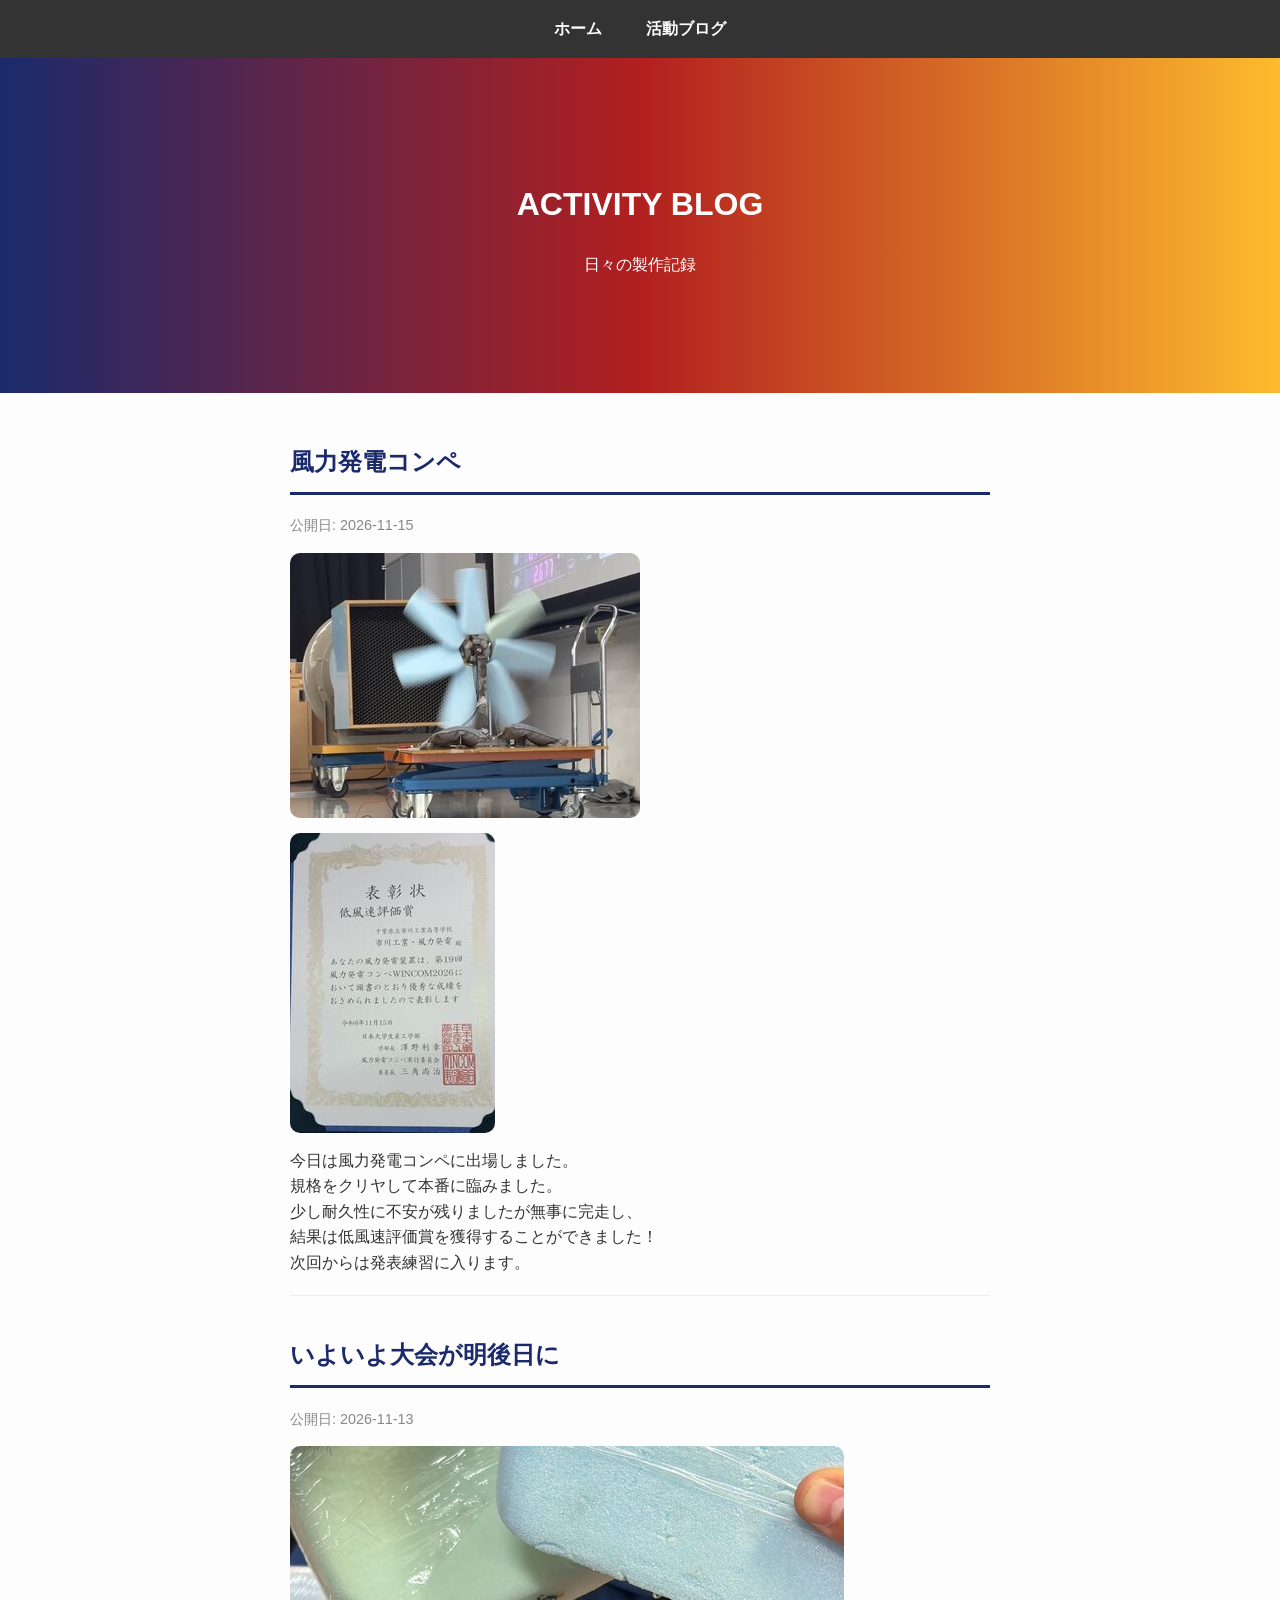
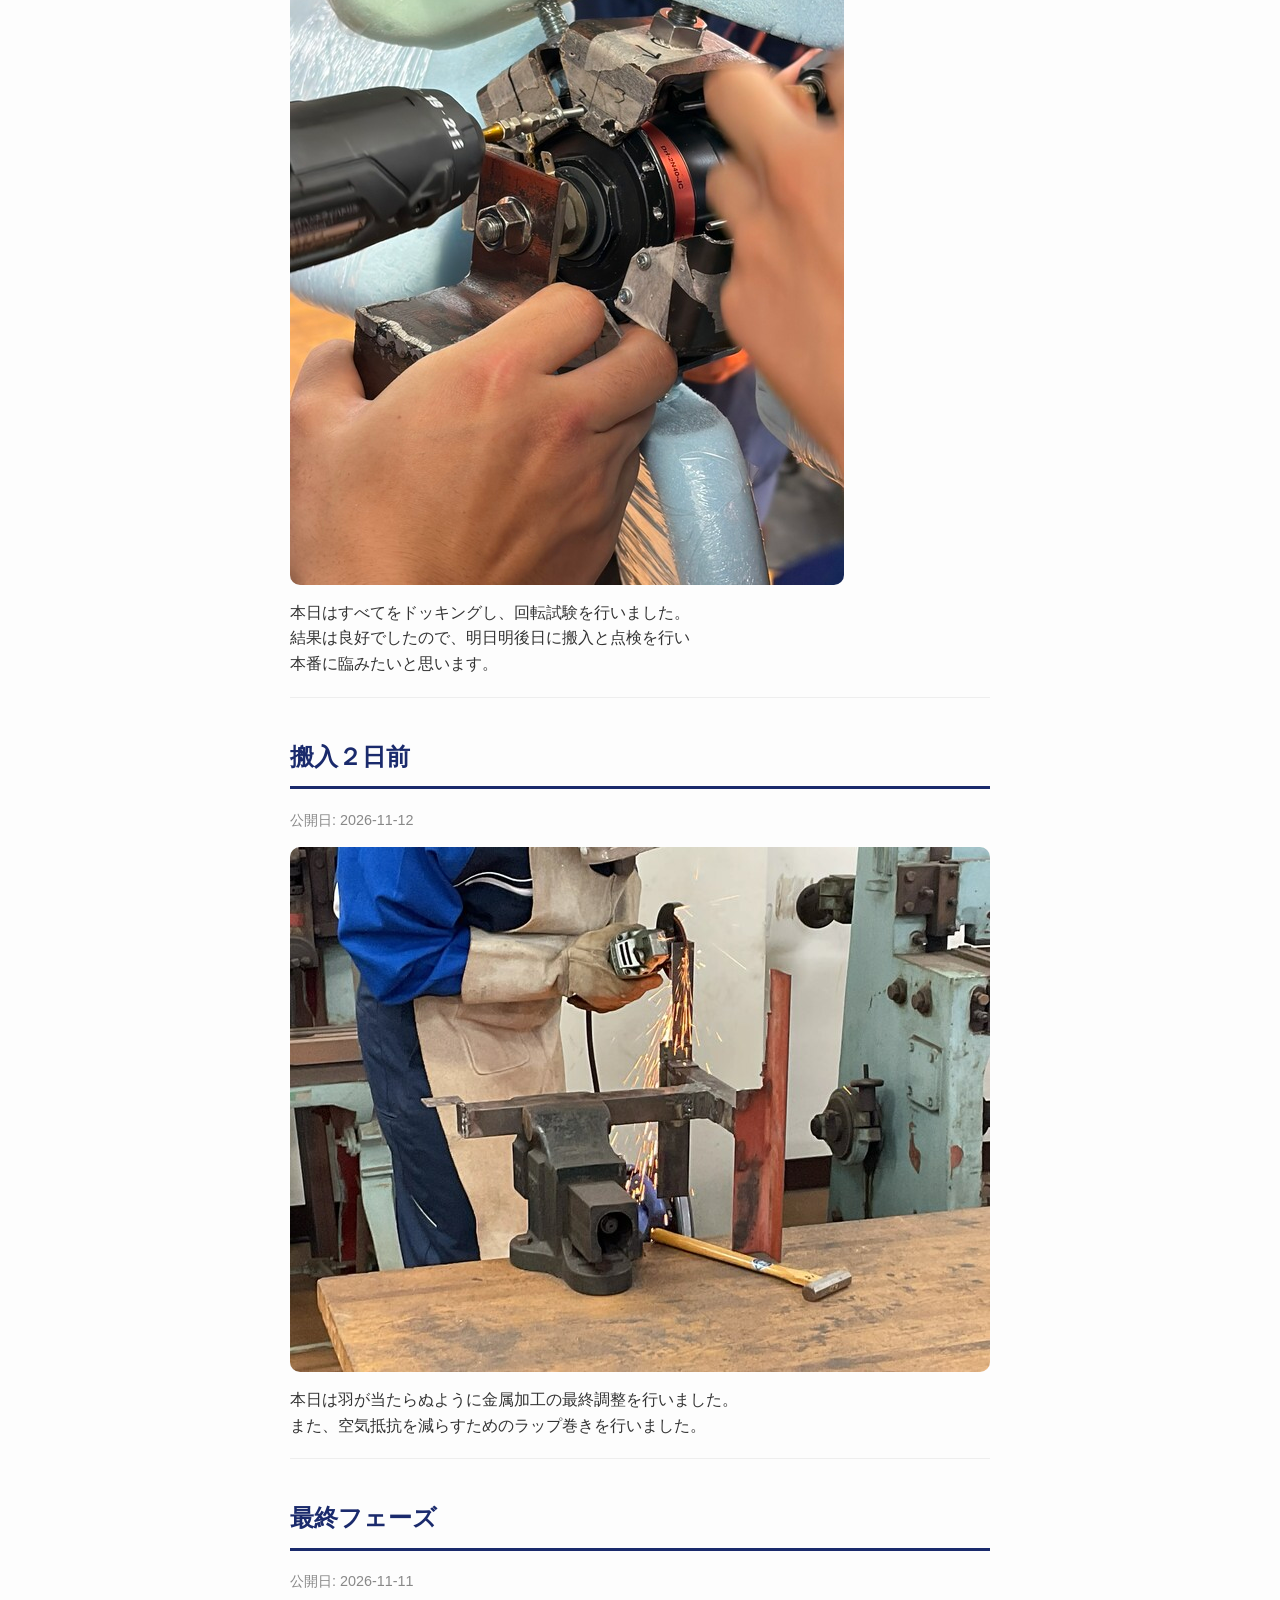
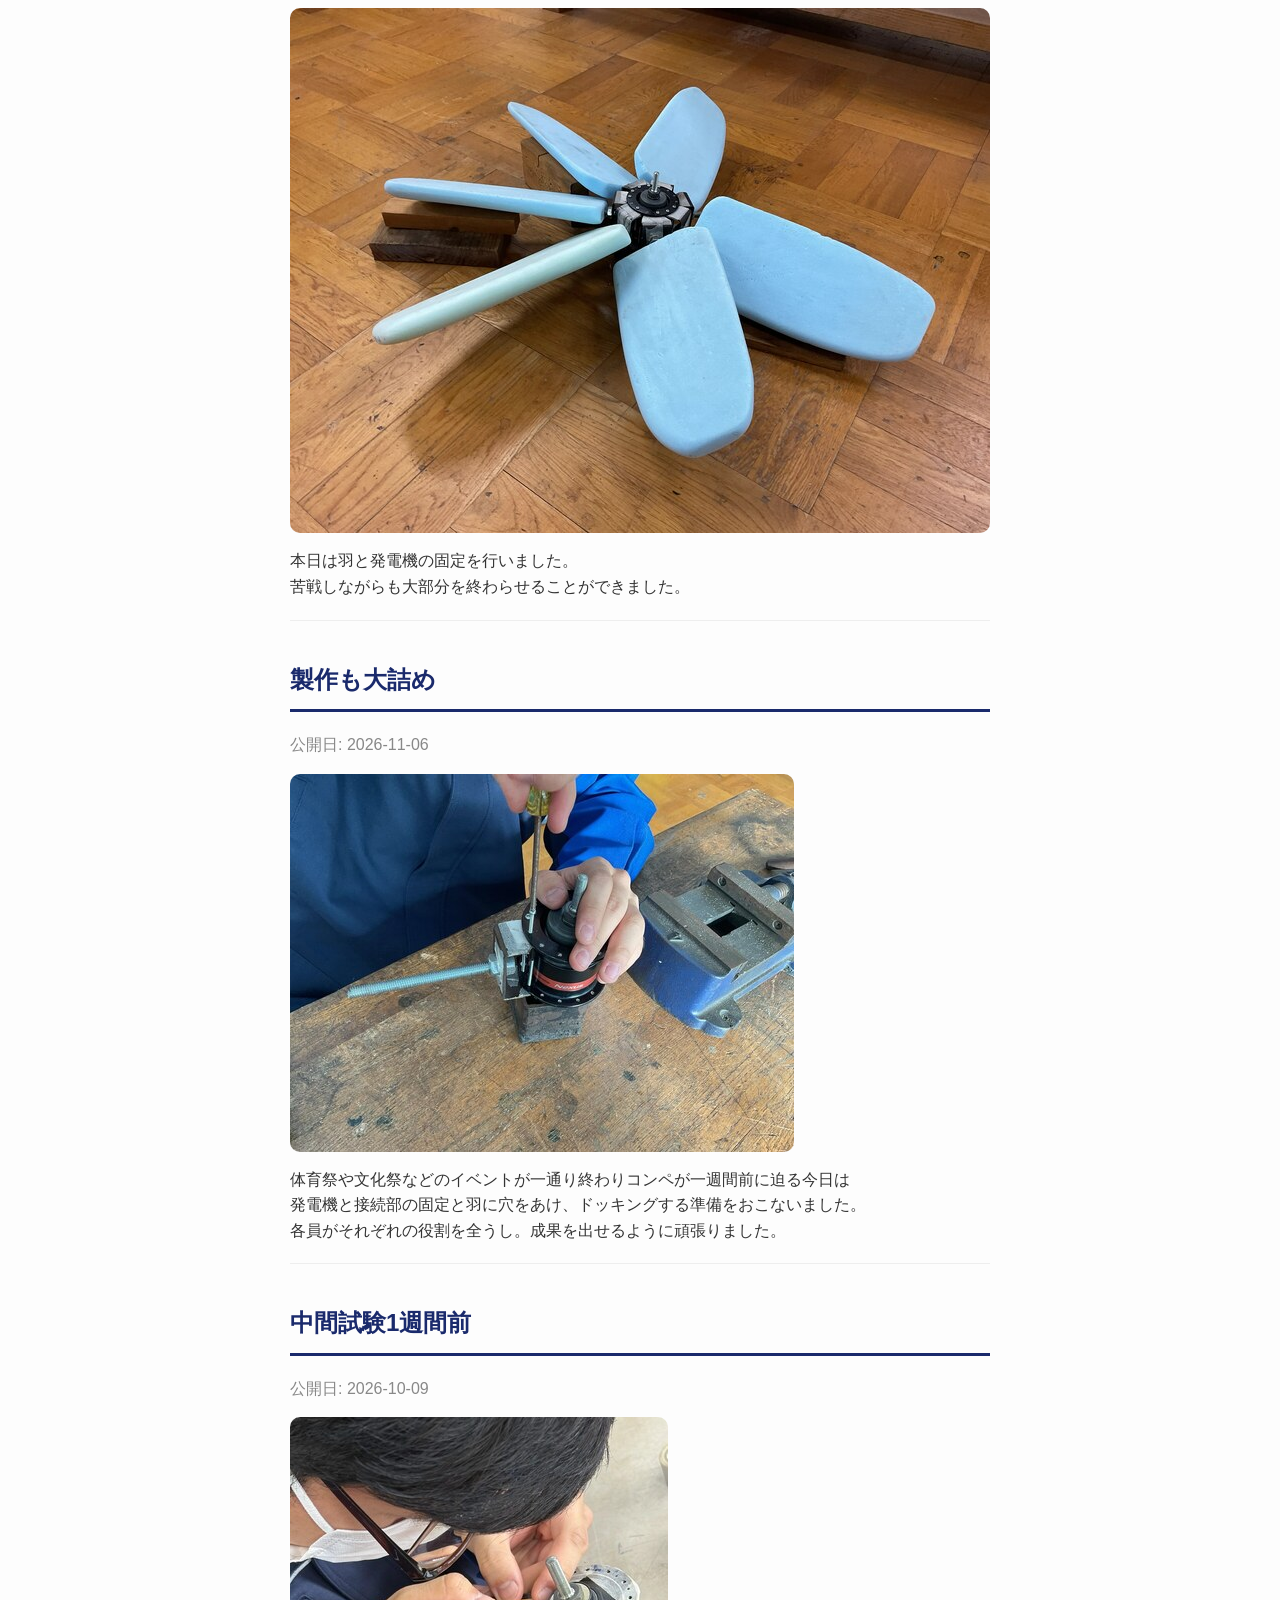
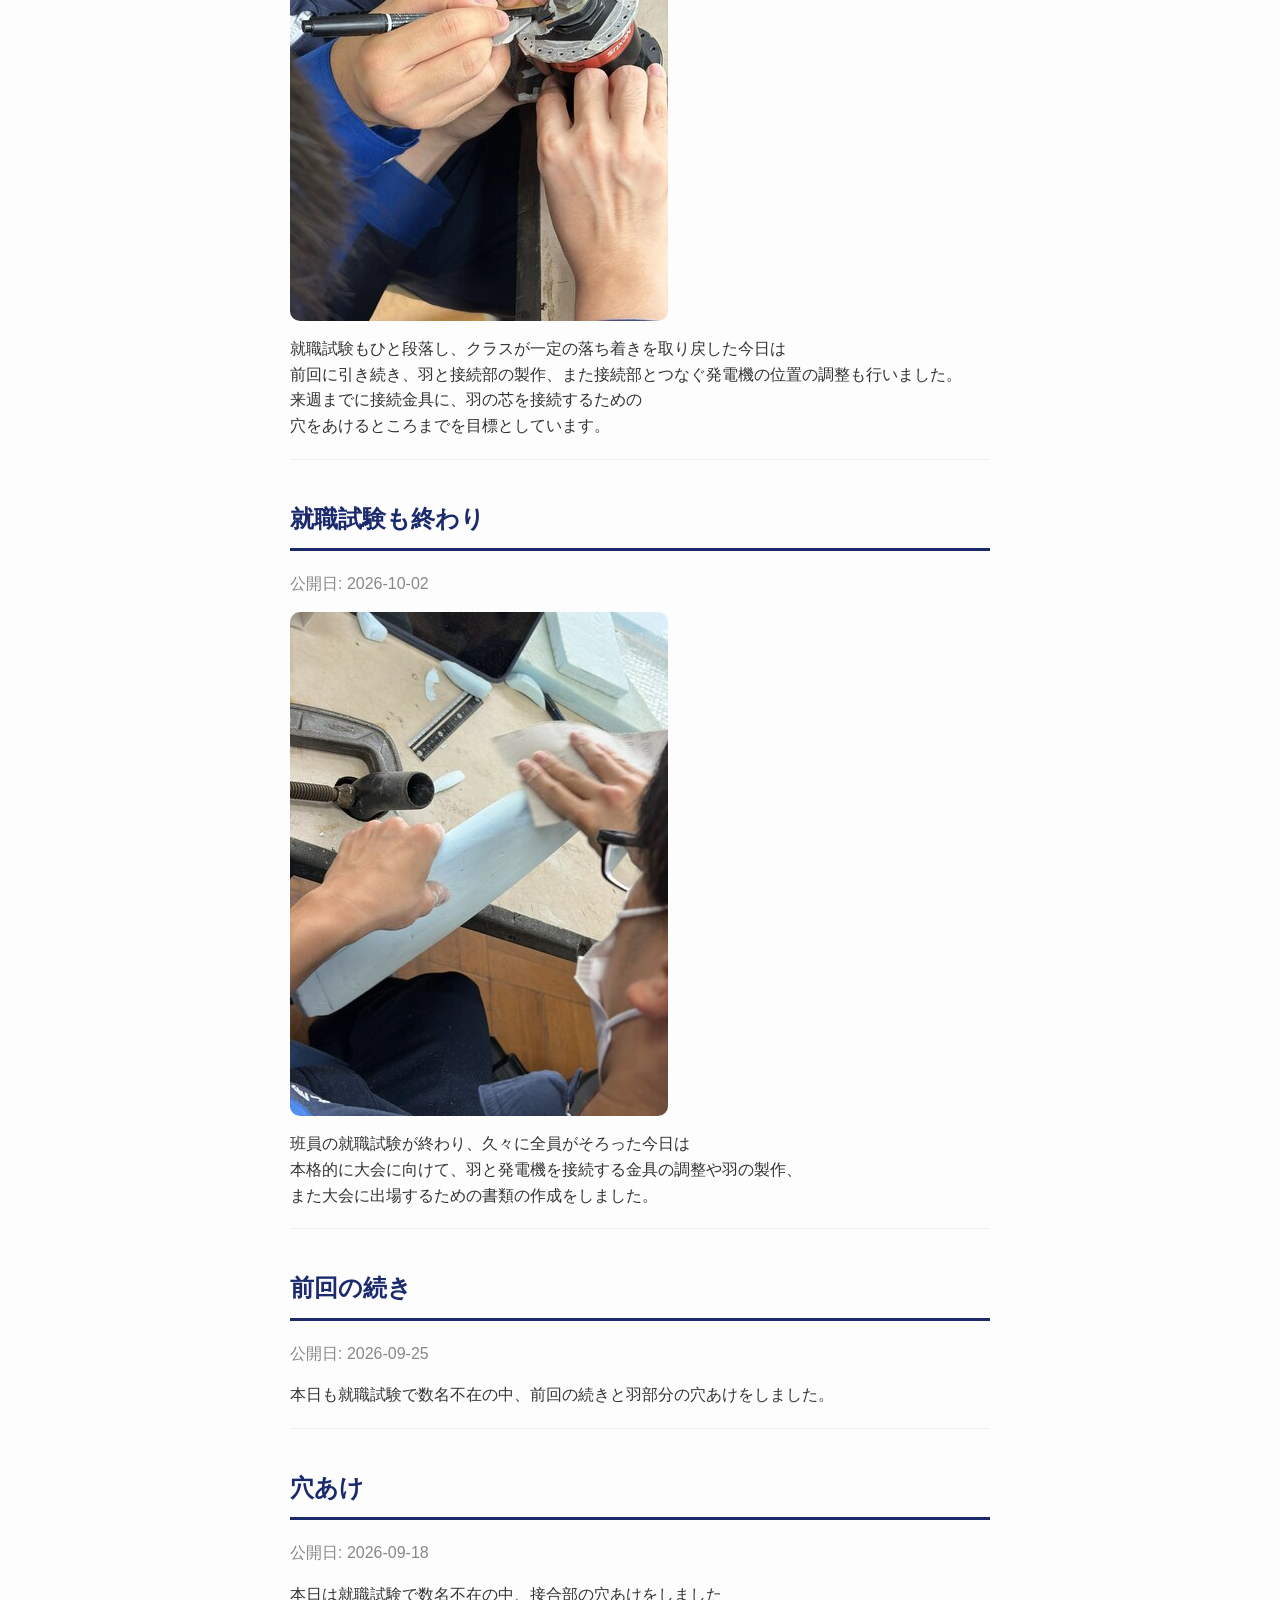
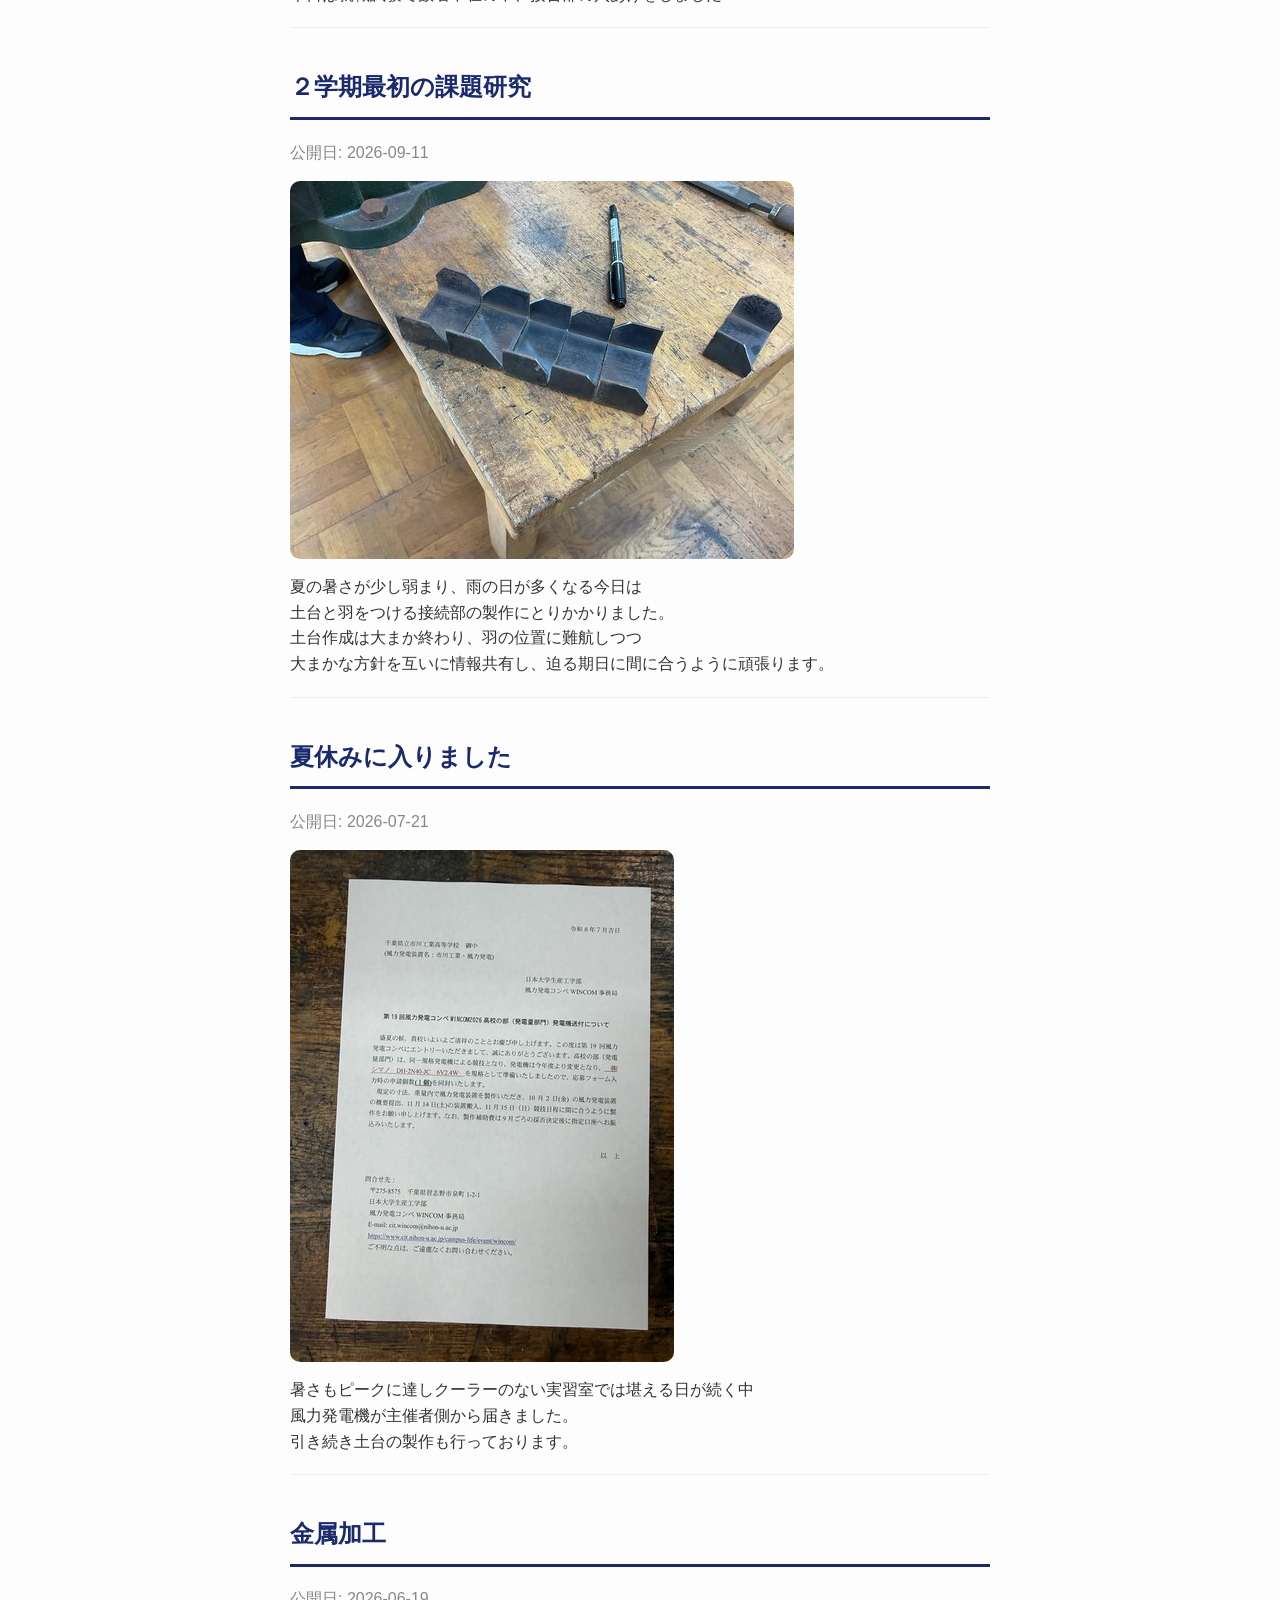
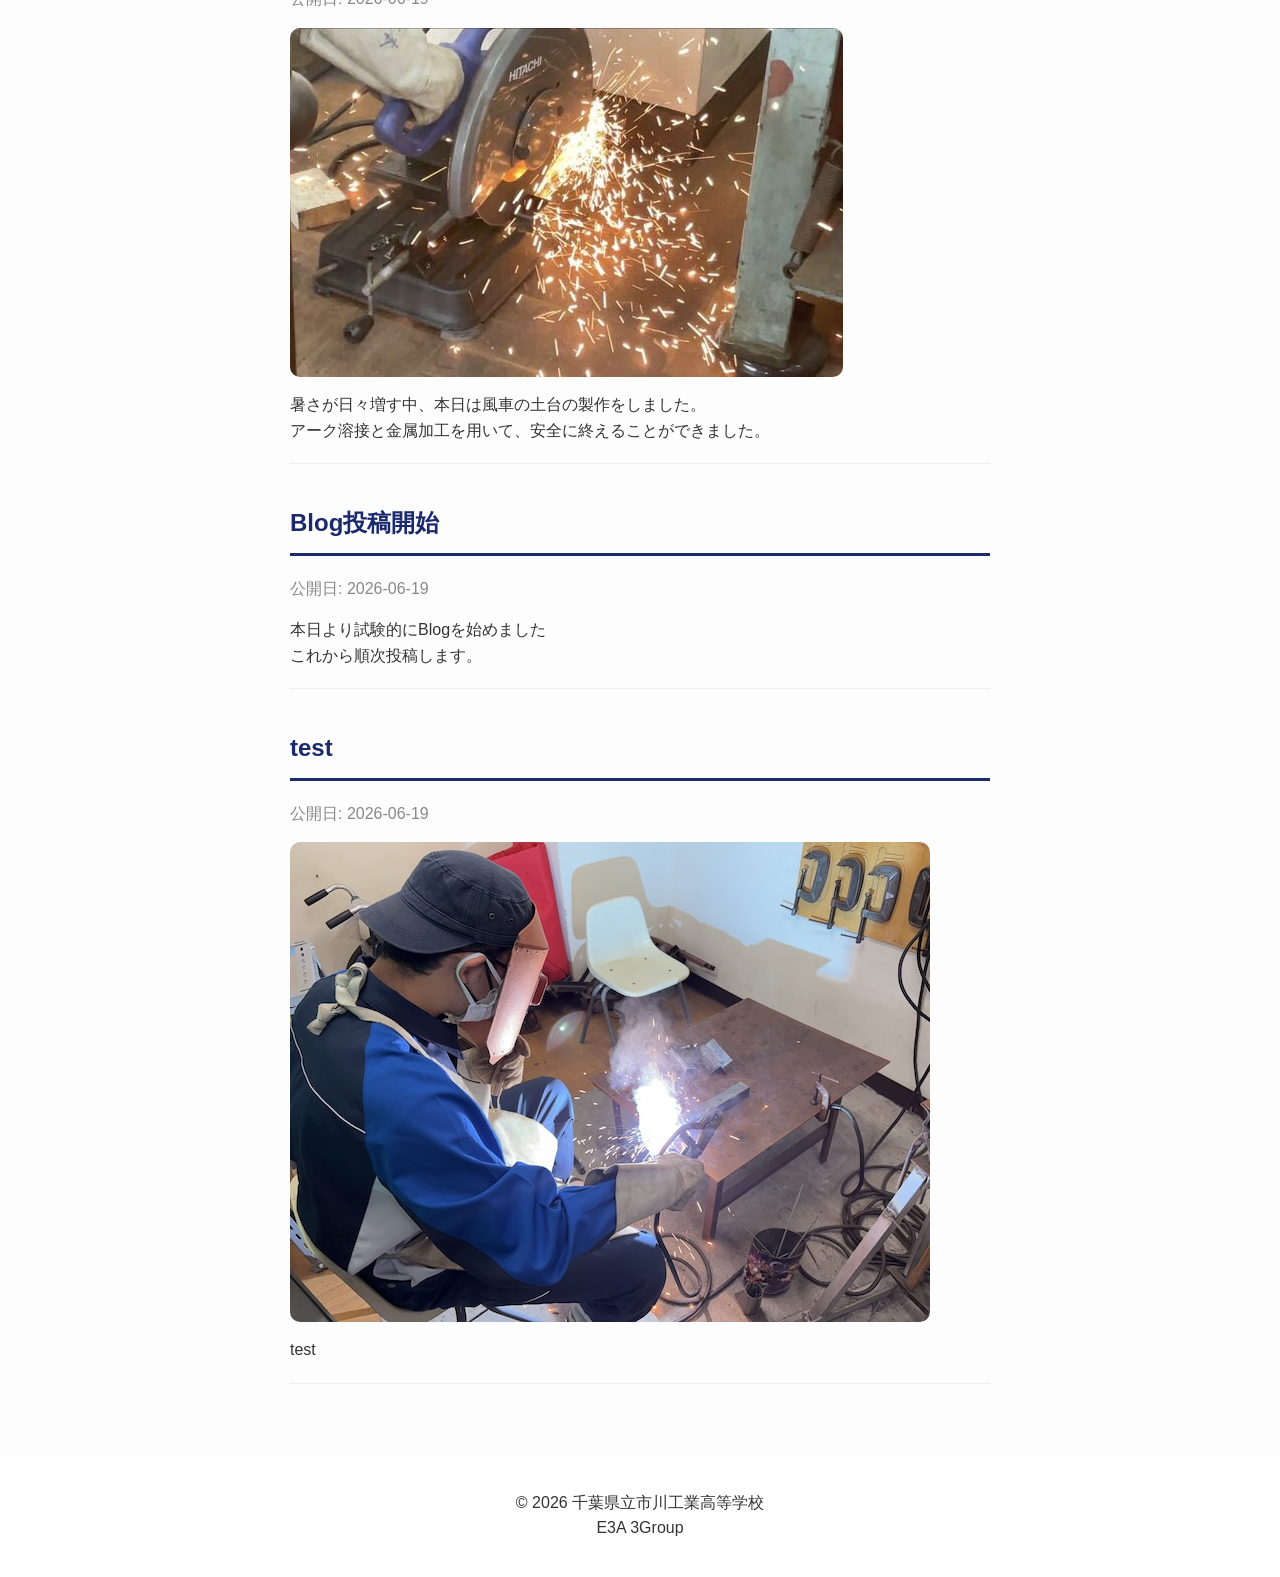
<file: index.html>
<!DOCTYPE html>
<html lang='ja'>
<head>
    <meta charset='UTF-8'>
    <meta name='viewport' content='width=device-width, initial-scale=1.0'>
    <link rel='stylesheet' href='index.css'>
    <title>ブログ - 市川工業E3A 3班</title>
</head>
<body>
    <nav>
        <a href='https://xkot28.github.io/ichikawaTHS_website-EA3group/'>ホーム</a>
        <a href='index.html'>活動ブログ</a>
    </nav>
    <header>
        <h1>ACTIVITY BLOG</h1>
        <p>日々の製作記録</p>
    </header>
    <main id='blog-list'>
        <!-- 記事がここに挿入されます -->
        <article style='margin-bottom: 40px; border-bottom: 1px solid #eee; padding-bottom: 20px;'>
            <h2>風力発電コンペ</h2>
            <p style='color: #888; font-size: 0.9rem;'>公開日: 2026-11-15</p>
            <img src= "202611201502.jpeg">
            <img src= "202611201509.jpeg">
            <div class='post-body'>今日は風力発電コンペに出場しました。<br>規格をクリヤして本番に臨みました。<br>少し耐久性に不安が残りましたが無事に完走し、<br>結果は低風速評価賞を獲得することができました！<br>次回からは発表練習に入ります。</div>
        </article>
        <article style='margin-bottom: 40px; border-bottom: 1px solid #eee; padding-bottom: 20px;'>
            <h2>いよいよ大会が明後日に</h2>
            <p style='color: #888; font-size: 0.9rem;'>公開日: 2026-11-13</p>
            <img src= "IMG_3230.jpeg">
            <div class='post-body'>本日はすべてをドッキングし、回転試験を行いました。<br>結果は良好でしたので、明日明後日に搬入と点検を行い<br>本番に臨みたいと思います。</div>
        </article>
        <article style='margin-bottom: 40px; border-bottom: 1px solid #eee; padding-bottom: 20px;'>
            <h2>搬入２日前</h2>
            <p style='color: #888; font-size: 0.9rem;'>公開日: 2026-11-12</p>
            <img src= "Image_E1CB5F28-60FA-40D4-B5B9-ACE8AEA0C6A3 (1).jpeg" >
            <div class='post-body'>本日は羽が当たらぬように金属加工の最終調整を行いました。<br>また、空気抵抗を減らすためのラップ巻きを行いました。</div>
        </article>
        <article style='margin-bottom: 40px; border-bottom: 1px solid #eee; padding-bottom: 20px;'>
            <h2>最終フェーズ</h2>
            <p style='color: #888; font-size: 0.9rem;'>公開日: 2026-11-11</p>
            <img src= "Image_DAA1F68B-1093-4556-BD19-DDB18EF4D324 (1).jpeg">
            <div class='post-body'>本日は羽と発電機の固定を行いました。<br>苦戦しながらも大部分を終わらせることができました。</div>
        </article>
        <article style='margin-bottom: 40px; border-bottom: 1px solid #eee; padding-bottom: 20px;'>
            <h2>製作も大詰め</h2>
            <p style='color: #888; font-size: 1.0rem;'>公開日: 2026-11-06</p>
            <img src= "202611201236.jpeg" >
            <div class='post-body'>体育祭や文化祭などのイベントが一通り終わりコンペが一週間前に迫る今日は<br>発電機と接続部の固定と羽に穴をあけ、ドッキングする準備をおこないました。<br>各員がそれぞれの役割を全うし。成果を出せるように頑張りました。</div>
        </article>
        <article style='margin-bottom: 40px; border-bottom: 1px solid #eee; padding-bottom: 20px;'>
            <h2>中間試験1週間前</h2>
            <p style='color: #888; font-size: 1.0rem;'>公開日: 2026-10-09</p>
            <img src="202611201234.jpeg" >
            <div class='post-body'>就職試験もひと段落し、クラスが一定の落ち着きを取り戻した今日は<br>前回に引き続き、羽と接続部の製作、また接続部とつなぐ発電機の位置の調整も行いました。<br>来週までに接続金具に、羽の芯を接続するための<br>穴をあけるところまでを目標としています。</div>
        </article>
        <article style='margin-bottom: 40px; border-bottom: 1px solid #eee; padding-bottom: 20px;'>
            <h2>就職試験も終わり</h2>
            <p style='color: #888; font-size: 1.0rem;'>公開日: 2026-10-02</p>
            <img src="202611201230.jpeg" >
            <div class='post-body'>班員の就職試験が終わり、久々に全員がそろった今日は<br>本格的に大会に向けて、羽と発電機を接続する金具の調整や羽の製作、<br>また大会に出場するための書類の作成をしました。</div>
        </article>
            <article style='margin-bottom: 40px; border-bottom: 1px solid #eee; padding-bottom: 20px;'>
            <h2>前回の続き</h2>
            <p style='color: #888; font-size: 1.0rem;'>公開日: 2026-09-25</p>
            <div class='post-body'>本日も就職試験で数名不在の中、前回の続きと羽部分の穴あけをしました。</div>
        </article>
        <article style='margin-bottom: 40px; border-bottom: 1px solid #eee; padding-bottom: 20px;'>
            <h2>穴あけ</h2>
            <p style='color: #888; font-size: 1.0rem;'>公開日: 2026-09-18</p>
            <div class='post-body'>本日は就職試験で数名不在の中、接合部の穴あけをしました</div>
        </article>
        <article style='margin-bottom: 40px; border-bottom: 1px solid #eee; padding-bottom: 20px;'>
            <h2>２学期最初の課題研究</h2>
            <p style='color: #888; font-size: 1.0rem;'>公開日: 2026-09-11</p>
            <img src="202609111446.jpg" >
            <div class='post-body'>夏の暑さが少し弱まり、雨の日が多くなる今日は<br>土台と羽をつける接続部の製作にとりかかりました。<br>土台作成は大まか終わり、羽の位置に難航しつつ<br>大まかな方針を互いに情報共有し、迫る期日に間に合うように頑張ります。</div>
        </article>
         <article style='margin-bottom: 40px; border-bottom: 1px solid #eee; padding-bottom: 20px;'>
            <h2>夏休みに入りました</h2>
            <p style='color: #888; font-size: 1.0rem;'>公開日: 2026-07-21</p>
            <img src="2026011201226.jpg" >
            <div class='post-body'>暑さもピークに達しクーラーのない実習室では堪える日が続く中<br>風力発電機が主催者側から届きました。<br>引き続き土台の製作も行っております。</div>
        </article>
        <article style='margin-bottom: 40px; border-bottom: 1px solid #eee; padding-bottom: 20px;'>
            <h2>金属加工</h2>
            <p style='color: #888; font-size: 1.0rem;'>公開日: 2026-06-19</p>
            <img src="202611201228.jpg">
            <div class='post-body'>暑さが日々増す中、本日は風車の土台の製作をしました。<br>アーク溶接と金属加工を用いて、安全に終えることができました。</div>
        </article>
        <article style='margin-bottom: 40px; border-bottom: 1px solid #eee; padding-bottom: 20px;'>
            <h2>Blog投稿開始</h2>
            <p style='color: #888; font-size: 1.0rem;'>公開日: 2026-06-19</p>
            <div class='post-body'>本日より試験的にBlogを始めました<br>これから順次投稿します。</div>
        </article>
        <article style='margin-bottom: 40px; border-bottom: 1px solid #eee; padding-bottom: 20px;'>
            <h2>test</h2>
            <p style='color: #888; font-size: 1.0rem;'>公開日: 2026-06-19</p>
            <img src="20260619-01.jpeg">
            <div class='post-body'>test</div>
        </article>
    </main>
    <footer class="site-footer">
        <p>&copy; 2026 千葉県立市川工業高等学校<br>E3A 3Group</p>
    </footer>

    <button id="back-to-top" type="button" aria-label="ページ最上部へ戻る">↑</button>

    <script>
        const backToTopButton = document.getElementById('back-to-top');

        window.addEventListener('scroll', () => {
            if (window.scrollY > 300) {
                backToTopButton.classList.add('show');
            } else {
                backToTopButton.classList.remove('show');
            }
        });

        backToTopButton.addEventListener('click', () => {
            window.scrollTo({
                top: 0,
                behavior: 'smooth'
            });
        });
    </script>
</body>
</html>
</file>
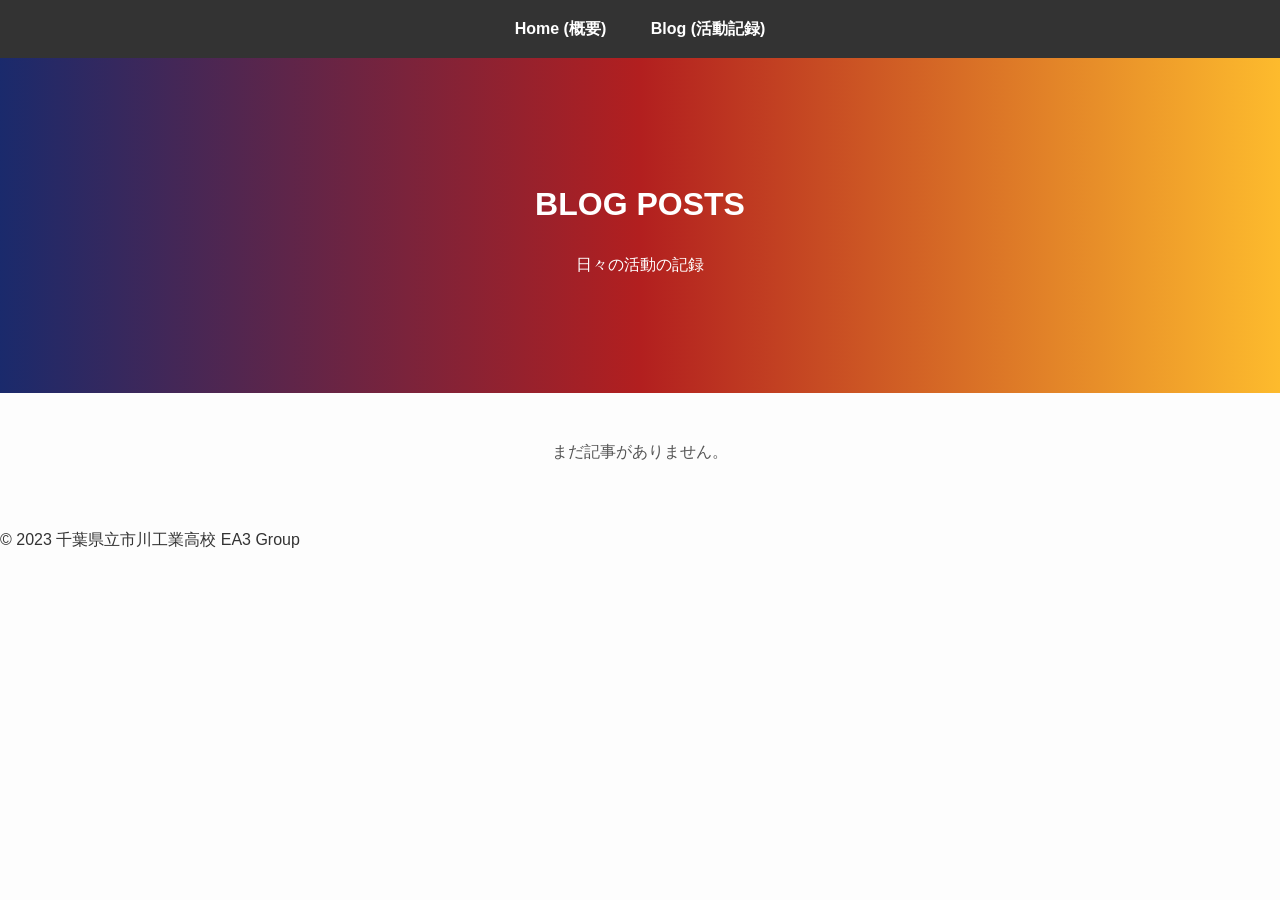
<file: index_blog.html>
<!DOCTYPE html>
<html lang='ja'>
<head>
    <meta charset='UTF-8'>
    <meta name='viewport' content='width=device-width, initial-scale=1.0'>
    <link rel='stylesheet' href='index.css'>
    <title>ブログ-千葉県立市川工業高校</title>
</head>
<body>
    <nav>
        <a href='https://xkot28.github.io/ichikawaTHS_website-EA3group/'>Home (概要)</a>
        <a href='index.html'>Blog (活動記録)</a>
    </nav>
    <header>
        <h1>BLOG POSTS</h1>
        <p>日々の活動の記録</p>
    </header>
    <main id='blog-list'>
        <p style='text-align: center; color: #555;'>まだ記事がありません。</p>
    </main>
    <footer><p>&copy; 2023 千葉県立市川工業高校 EA3 Group</p></footer>
</body>
</html>
</file>
<file: index.css>
/* Global Styles */
body {
    font-family: 'Segoe UI', Tahoma, Geneva, Verdana, sans-serif;
    line-height: 1.6;
    margin: 0;
    color: #333;
    background: #fdfdfd;
    display: flex;
    flex-direction: column;
    min-height: 100vh;
}

/* Navigation Bar Styles (common for all sites) */
nav {
    background: #333;
    padding: 1rem;
    text-align: center;
}

nav a {
    color: white;
    text-decoration: none;
    margin: 0 15px;
    font-weight: bold;
}

/* Header Styles (main site specific) */
header {
    background: linear-gradient(to right, #1a2a6c, #b21f1f, #fdbb2d);
    color: white;
    padding: 100px 20px;
    text-align: center;
}

/* Main Content Styles (main site specific) */
main {
    max-width: 900px;
    margin: 40px auto;
    padding: 0 20px;
}

h2 {
    color: #1a2a6c;
    border-bottom: 3px solid #1a2a6c;
    padding-bottom: 10px;
}

/* タイムライン全体の枠組み */
.timeline {
    position: relative;
    max-width: 600px;
    margin: 60px auto;
    padding-left: 100px; /* 太い矢印を置くための左スペースを広く確保 */
    padding-bottom: 50px; /* 矢印の先端がはみ出す分の余白 */
}

/* 太い矢印の軸（ボディ部分） */
.timeline::before {
    content: '';
    position: absolute;
    top: 0;
    left: 20px; /* 左から20pxの位置に配置 */
    width: 36px; /* ★矢印の横幅を広くする */
    height: 100%;
    background: #1a2a6c; /* サイトカラーの紺色で塗りつぶし */
    border-radius: 4px 4px 0 0;
    z-index: 0;
}

/* 矢印の先端（大きな三角形） */
.timeline::after {
    content: '';
    position: absolute;
    bottom: -36px; /* 軸の下に配置 */
    left: 8px; /* 軸の中心にぴったり合わせる */
    border-width: 36px 30px 0 30px; /* 大きな下向き三角形 */
    border-style: solid;
    border-color: #1a2a6c transparent transparent transparent;
    z-index: 0;
}

/* 各予定のブロック */
.timeline-item {
    position: relative;
    margin-bottom: 40px;
}

/* ★太い矢印の中に入る点（ドット） */
.timeline-item::before {
    content: '';
    position: absolute;
    top: 25px; /* コンテンツの高さに合わせて上下位置を調整 */
    left: -70px; /* ★太い矢印のど真ん中に点が来るように計算された位置 */
    width: 16px; /* 点の大きさ */
    height: 16px;
    border-radius: 50%;
    background: #fdbb2d; /* 目立つように黄色を使用 */
    border: 2px solid white; /* 点の周りに白い縁取りを入れてより綺麗に */
    z-index: 1; /* 矢印より手前（上）に表示 */
}

/* 日付の文字スタイル */
.timeline-date {
    font-weight: bold;
    color: #1a2a6c;
    margin-bottom: 5px;
    font-size: 1.2rem;
}

/* 予定内容の枠スタイル */
.timeline-content {
    background: white;
    padding: 15px;
    border-radius: 8px;
    border: 1px solid #ddd;
    box-shadow: 0 2px 5px rgba(0,0,0,0.05);
}

/* Blog Specific Styles */
.blog-body {
    background: #f0f2f5;
    font-family: 'Helvetica Neue', Arial, sans-serif;
    margin: 0;
}

.blog-nav {
    background: #333;
    padding: 15px;
    text-align: center;
}

nav a {
    color: #fff;
    text-decoration: none;
    margin: 0 20px;
}

main#blog-list {
    max-width: 700px; /* Increased max-width for blog posts */
    margin: 30px auto;
    padding: 0 20px;
}

main#blog-list img {
    max-width: 100%;
    height: auto;
    display: block;
    margin: 15px 0;
    border-radius: 10px;
}

.post {
    background: white;
    border-radius: 15px;
    padding: 25px;
    margin-bottom: 30px;
    box-shadow: 0 4px 12px rgba(0,0,0,0.08);
    transition: transform 0.2s;
}

.post:hover {
    transform: translateY(-5px);
}

.post h3 {
    color: #007bff;
    margin-top: 0;
}

.post img {
    max-width: 100%;
    max-height: 500px;
    object-fit: contain;
    display: block;
    margin: 15px auto;
    border-radius: 10px;
}

.content {
    white-space: pre-wrap;
    word-wrap: break-word;
}

.date {
    font-size: 0.85rem;
    color: #777;
    text-align: right;
}

/* Admin Tool Specific Styles */
.admin-body {
    background: #eef2f7;
    font-family: sans-serif;
    display: flex;
    justify-content: center;
    align-items: center;
    min-height: 100vh;
    margin: 0;
}

.admin-card {
    background: white;
    width: 100%;
    max-width: 500px;
    padding: 40px;
    border-radius: 12px;
    box-shadow: 0 10px 25px rgba(0,0,0,0.1);
}

.admin-h2 {
    text-align: center;
    color: #333;
    margin-bottom: 30px;
}

.admin-label {
    font-weight: bold;
    display: block;
    margin-bottom: 8px;
    color: #555;
}

.admin-input, .admin-textarea {
    width: 100%;
    padding: 12px;
    margin-bottom: 20px;
    border: 1px solid #ddd;
    border-radius: 8px;
    box-sizing: border-box;
    font-size: 1rem;
}

.admin-button {
    width: 100%;
    background: #4e73df;
    color: white;
    border: none;
    padding: 15px;
    border-radius: 8px;
    font-weight: bold;
    cursor: pointer;
    font-size: 1rem;
}

.admin-button:hover {
    background: #2e59d9;
}

/* Footer Styles (Added) */
.site-footer {
    margin-top: auto; /* 上の余白を自動計算し、フッターを一番下へ押しやる */
    text-align: center; /* 中央寄せ */
    padding: 20px;
    
    background: white; /* 背景を白に変更 */
    color: #333;       /* 文字を黒（サイト全体の文字色と同じ）に変更 */
}

/* Overwrite for blog index.html from build_blog.py*/
.post-body { white-space: pre-wrap; word-wrap: break-word; line-height: 1.6; }

/* Scroll-driven Fade-in (Overall Application) */
main > h2,
main > p,
.timeline-item,
main#blog-list > article,
.fade-in {
    /* スクロールに合わせてアニメーションさせる設定 */
    animation: fadeIn linear both;
    animation-timeline: view();
    animation-range: entry 10% cover 30%;
}

@keyframes fadeIn {
    from {
        opacity: 0;
        transform: translateY(30px);
    }
    to {
        opacity: 1;
        transform: translateY(0);
    }
}

/* Back to Top Button */
#back-to-top {
    position: fixed;
    right: 24px;
    bottom: 24px;
    width: 46px;
    height: 46px;
    border: none;
    border-radius: 50%;
    background: #1a2a6c;
    color: #fff;
    font-size: 1.2rem;
    cursor: pointer;
    box-shadow: 0 4px 12px rgba(0, 0, 0, 0.2);
    opacity: 0;
    pointer-events: none;
    transform: translateY(10px);
    transition: opacity 0.25s ease, transform 0.25s ease, background-color 0.2s ease;
    z-index: 1000;
}

#back-to-top.show {
    opacity: 1;
    pointer-events: auto;
    transform: translateY(0);
}

#back-to-top:hover {
    background: #b21f1f;
}

/* Mobile Styles */
@media (max-width: 768px) {
    nav {
        padding: 0.75rem 0.5rem;
    }

    nav a {
        margin: 0 10px;
        font-size: 0.9rem;
    }

    header {
        padding: 56px 16px;
    }

    header h1 {
        font-size: 1.6rem;
    }

    main,
    main#blog-list {
        margin: 24px auto;
        padding: 0 14px;
    }

    main#blog-list article {
        margin-bottom: 28px !important;
        padding-bottom: 16px !important;
    }

    main#blog-list h2 {
        font-size: 1.25rem;
    }

    .post-body {
        font-size: 0.95rem;
    }

    .timeline {
        margin: 40px auto;
        padding-left: 72px;
    }

    .timeline::before {
        left: 14px;
        width: 28px;
    }

    .timeline::after {
        bottom: -28px;
        left: 4px;
        border-width: 28px 24px 0 24px;
    }

    .timeline-item::before {
        left: -58px;
        top: 22px;
        width: 14px;
        height: 14px;
    }

    .timeline-date {
        font-size: 1.05rem;
    }

    main img,
    main#blog-list img,
    .post img {
        max-width: 100%;
        height: auto;
        max-height: 300px;
    }

    #back-to-top {
        right: 16px;
        bottom: 16px;
        width: 40px;
        height: 40px;
        font-size: 1rem;
    }
}
</file>
